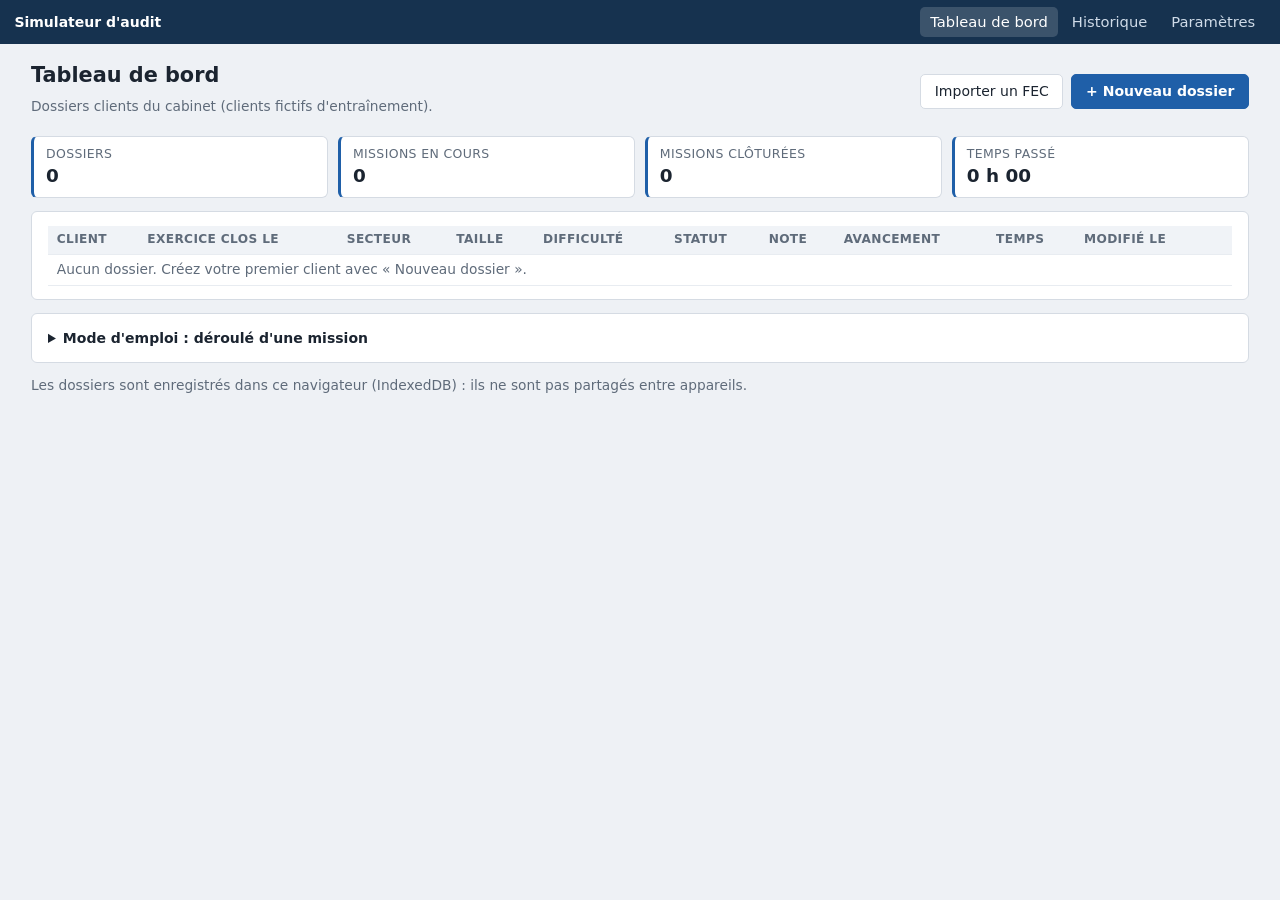
<file: index.html>
<!DOCTYPE html>
<html lang="fr">
<head>
  <meta charset="utf-8">
  <meta name="viewport" content="width=device-width, initial-scale=1">
  <title>Simulateur d'audit</title>
  <link rel="stylesheet" href="css/app.css">
</head>
<body>
  <header class="barre-app">
    <a class="marque" href="#/">Simulateur d'audit</a>
    <nav>
      <a href="#/" data-route="tableau">Tableau de bord</a>
      <a href="#/historique" data-route="historique">Historique</a>
      <a href="#/parametres" data-route="parametres">Paramètres</a>
    </nav>
  </header>
  <div id="vue"><main class="page"><p class="discret">Chargement du logiciel…</p></main></div>
  <script>
    // Diagnostic de démarrage : si l'application ne s'affiche pas, on montre la cause au lieu d'une page vide.
    window.erreursDemarrage = [];
    window.addEventListener('error', function (e) { window.erreursDemarrage.push((e.message || 'Erreur') + (e.filename ? ' — ' + e.filename.split('/').slice(-2).join('/') + ':' + e.lineno : '') + (e.target && e.target.src ? ' — fichier introuvable : ' + e.target.src : '')); }, true);
    window.addEventListener('unhandledrejection', function (e) { window.erreursDemarrage.push('Promesse rejetée : ' + (e.reason && e.reason.message || e.reason)); });
    setTimeout(function () {
      if (window.logicielDemarre) return;
      var v = document.getElementById('vue');
      var details = window.erreursDemarrage.length ? window.erreursDemarrage.join('\n') : 'Aucune erreur signalée par le navigateur (script bloqué ou chargement trop lent).';
      v.innerHTML = '<main class="page"><div class="message erreur"><strong>Le logiciel n\'a pas pu démarrer.</strong></div>'
        + '<p>Navigateur : ' + navigator.userAgent.replace(/</g, '&lt;') + '</p><p>Stockage local (IndexedDB) : ' + ('indexedDB' in window ? 'disponible' : 'indisponible') + '</p>'
        + '<pre style="white-space:pre-wrap;background:#fff;border:1px solid #d5dbe3;padding:.6rem">' + details.replace(/</g, '&lt;') + '</pre>'
        + '<p>Faites une capture de cette page pour le support. Essayez aussi de recharger avec Ctrl + F5, ou d\'ouvrir <a href="v1/">le premier simulateur</a>.</p></main>';
    }, 6000);
  </script>
  <script type="module" src="js/app.js"></script>
  <noscript>Cette application nécessite JavaScript.</noscript>
</body>
</html>
</file>
<file: css/app.css>
:root {
  --fond: #eef1f5;
  --panneau: #ffffff;
  --texte: #1b2430;
  --discret: #5f6b7a;
  --bord: #d5dbe3;
  --marine: #16324f;
  --marine-2: #1f4468;
  --accent: #1f5fa8;
  --accent-clair: #e6effa;
  --vert: #1e7a46; --vert-clair: #e2f3e8;
  --orange: #9a5b00; --orange-clair: #fdf0d5;
  --rouge: #b3261e; --rouge-clair: #fbe9e7;
  --gris: #6b7684; --gris-clair: #e9edf2;
  --hauteur-barre: 44px;
}
* { box-sizing: border-box; }
[hidden] { display: none !important; }
html, body { height: 100%; }
body { margin: 0; font: 14px/1.45 system-ui, -apple-system, "Segoe UI", Roboto, sans-serif; color: var(--texte); background: var(--fond); }
h1 { font-size: 1.3rem; margin: 0 0 .2rem; }
h2 { font-size: 1rem; margin: 0 0 .5rem; }
p { margin: .4rem 0; }
a { color: var(--accent); }
ul { margin: .3rem 0; padding-left: 1.2rem; }
.discret { color: var(--discret); font-size: .86rem; }
.code { font-family: ui-monospace, Consolas, monospace; font-size: .92em; color: var(--accent); }

/* Barre de l'application */
.barre-app { height: var(--hauteur-barre); display: flex; align-items: center; justify-content: space-between; gap: 1rem; padding: 0 .9rem; background: var(--marine); }
.barre-app .marque { color: #fff; font-weight: 600; text-decoration: none; }
.barre-app nav { display: flex; gap: .2rem; }
.barre-app nav a { color: #cfdbe8; text-decoration: none; padding: .25rem .65rem; border-radius: 5px; font-size: .92rem; }
.barre-app nav a.actif { background: rgba(255, 255, 255, .16); color: #fff; }

/* Pages simples (tableau de bord, paramètres) */
.page { max-width: 1250px; margin: 0 auto; padding: 1rem; }
.page.etroite { max-width: 760px; }
.panneau { background: var(--panneau); border: 1px solid var(--bord); border-radius: 6px; padding: .85rem 1rem; margin: .8rem 0; }
.ligne { display: flex; flex-wrap: wrap; gap: .5rem; align-items: center; }
.ligne.espace { justify-content: space-between; }
.ligne.fin { justify-content: flex-end; margin-top: .9rem; }
.grille { display: grid; gap: .2rem .9rem; grid-template-columns: repeat(auto-fit, minmax(220px, 1fr)); }
.indicateurs { display: grid; grid-template-columns: repeat(auto-fit, minmax(150px, 1fr)); gap: .6rem; margin: .8rem 0; }
.indicateur { background: var(--panneau); border: 1px solid var(--bord); border-left: 3px solid var(--accent); border-radius: 6px; padding: .5rem .75rem; }
.indicateur span { display: block; color: var(--discret); font-size: .78rem; text-transform: uppercase; letter-spacing: .03em; }
.indicateur strong { font-size: 1.15rem; font-variant-numeric: tabular-nums; }

/* Formulaires */
label { display: block; font-weight: 600; font-size: .85rem; margin: .7rem 0 .2rem; }
label.en-ligne { display: flex; align-items: center; gap: .5rem; margin: 0; }
label.en-ligne select { width: auto; }
input[type=text], input[type=password], input[type=number], input[type=search], select, textarea {
  width: 100%; padding: .42rem .55rem; border: 1px solid var(--bord); border-radius: 5px; font: inherit; background: #fff; color: inherit;
}
textarea { min-height: 7rem; resize: vertical; }
input:focus, select:focus, textarea:focus, button:focus-visible, a:focus-visible { outline: 2px solid var(--accent); outline-offset: 1px; }
button, a.bouton { font: inherit; cursor: pointer; padding: .42rem .85rem; border-radius: 5px; border: 1px solid var(--bord); background: #fff; color: var(--texte); text-decoration: none; display: inline-block; }
button.principal { background: var(--accent); border-color: var(--accent); color: #fff; font-weight: 600; }
button.danger { color: var(--rouge); }
button.petit, a.bouton.petit { padding: .15rem .5rem; font-size: .84rem; }
button:disabled { opacity: .5; cursor: not-allowed; }

.message { padding: .55rem .75rem; border-radius: 5px; margin: .6rem 0; }
.message.info { background: var(--accent-clair); }
.message.erreur { background: var(--rouge-clair); color: var(--rouge); }
.message.succes { background: var(--vert-clair); color: var(--vert); }
.message.attention { background: var(--orange-clair); color: var(--orange); }

/* Tableaux denses */
.defilement { overflow-x: auto; }
table.dense { border-collapse: collapse; width: 100%; font-size: .86rem; }
table.dense th, table.dense td { padding: .32rem .55rem; border-bottom: 1px solid #e8ecf1; text-align: left; vertical-align: middle; }
table.dense th { background: #f0f3f7; font-size: .76rem; text-transform: uppercase; letter-spacing: .03em; color: var(--discret); white-space: nowrap; }
table.dense tbody tr:hover td { background: #f7f9fc; }
td.nombre, th.nombre { text-align: right; font-variant-numeric: tabular-nums; white-space: nowrap; }
td.actions { white-space: nowrap; text-align: right; }
td.vide { text-align: center; color: var(--discret); padding: 1.5rem; }

/* Pastilles de statut */
.pastille { display: inline-block; padding: .05rem .55rem; border-radius: 10px; font-size: .76rem; font-weight: 600; white-space: nowrap; }
.pastille.gris { background: var(--gris-clair); color: var(--gris); }
.pastille.bleu { background: var(--accent-clair); color: var(--accent); }
.pastille.orange { background: var(--orange-clair); color: var(--orange); }
.pastille.vert { background: var(--vert-clair); color: var(--vert); }
.point { display: inline-block; flex: none; width: 9px; height: 9px; border-radius: 50%; background: #aab3bf; }
.point.bleu { background: #3b82d6; }
.point.orange { background: #e39a12; }
.point.vert { background: #2e9d5b; }
.point.verrou { background: none; border: 2px solid #8493a5; border-radius: 2px; }
.jauge { display: inline-block; width: 70px; height: 7px; background: var(--gris-clair); border-radius: 4px; overflow: hidden; vertical-align: middle; margin-right: .4rem; }
.jauge i { display: block; height: 100%; background: var(--vert); }

/* Dossier ouvert */
.bandeau-dossier { display: flex; flex-wrap: wrap; align-items: center; gap: .4rem 1.6rem; padding: .45rem .9rem; background: var(--panneau); border-bottom: 1px solid var(--bord); }
.bandeau-dossier .client strong { display: block; font-size: 1.02rem; }
.bandeau-dossier .client span { color: var(--discret); font-size: .82rem; }
.bandeau-dossier .client { margin-right: auto; }
.bandeau-dossier .info > span:first-child { display: block; color: var(--discret); font-size: .72rem; text-transform: uppercase; letter-spacing: .03em; }
.bandeau-dossier .menu { display: none; }
.espace-travail { display: flex; align-items: stretch; min-height: calc(100vh - var(--hauteur-barre) - 52px); }
.arborescence { flex: none; width: 265px; background: #f7f9fb; border-right: 1px solid var(--bord); padding: .5rem 0 2rem; font-size: .87rem; }
.arborescence summary { cursor: pointer; padding: .35rem .7rem; font-weight: 600; color: var(--marine); list-style-position: inside; }
.arborescence summary b { color: var(--accent); margin-right: .15rem; }
.arborescence .noeud { display: flex; align-items: center; gap: .45rem; padding: .22rem .7rem .22rem 1.5rem; color: var(--texte); text-decoration: none; border-left: 3px solid transparent; }
.arborescence .noeud.racine { padding-left: .7rem; font-weight: 600; margin-bottom: .2rem; }
.arborescence .noeud:hover { background: #e9eef4; }
.arborescence .noeud.actif { background: var(--accent-clair); border-left-color: var(--accent); }
.arborescence .noeud .code { flex: none; width: 1.7rem; }
.arborescence .noeud .libelle { overflow: hidden; text-overflow: ellipsis; white-space: nowrap; }
.contenu { flex: 1; min-width: 0; padding: 1rem 1.2rem 2rem; max-width: 1500px; }
.fil { color: var(--discret); font-size: .8rem; text-transform: uppercase; letter-spacing: .04em; margin: 0 0 .2rem; }

dialog { border: 1px solid var(--bord); border-radius: 8px; padding: 1.1rem; width: min(640px, 94vw); }
dialog::backdrop { background: rgba(15, 30, 50, .45); }

@media (max-width: 760px) {
  .bandeau-dossier .menu { display: inline-block; }
  .bandeau-dossier .client { margin-right: 0; flex: 1; }
  .espace-travail { display: block; }
  .arborescence { display: none; width: auto; border-right: 0; border-bottom: 1px solid var(--bord); }
  .arborescence.ouverte { display: block; }
  .contenu { padding: .8rem; }
  .page { padding: .7rem; }
}

/* Phase 2 : données comptables */
.panneau.serre { padding: 0; overflow: hidden; }
.panneau.serre .titre-tableau { padding: .6rem .8rem .2rem; }
.panneau.serre table.dense th:first-child, .panneau.serre table.dense td:first-child { padding-left: .8rem; }
.defilement.haut { max-height: 68vh; overflow: auto; }
.defilement.haut thead th { position: sticky; top: 0; z-index: 1; }
.filtres { display: flex; flex-wrap: wrap; gap: .5rem .8rem; margin-bottom: .6rem; }
.filtres label { margin: 0; font-weight: 600; font-size: .78rem; color: var(--discret); }
.filtres label input, .filtres label select { display: block; width: auto; max-width: 100%; margin-top: .15rem; font-weight: 400; color: var(--texte); }
.filtres label.large { flex: 1; min-width: 180px; }
.filtres label.large input { width: 100%; }
.pied-tableau { padding: .45rem .8rem; border-top: 1px solid var(--bord); background: #f7f9fb; }
table.fec td { white-space: nowrap; max-width: 320px; overflow: hidden; text-overflow: ellipsis; }
table.dense td.date { white-space: nowrap; }
table.dense tr.bande td { background: #f6f8fb; }
table.dense tr.total td { font-weight: 700; background: #eef2f7; border-top: 2px solid var(--bord); }
table.dense tr.rubrique td { font-weight: 600; }
table.dense tr.detail { display: none; }
.avec-detail table.dense tr.detail { display: table-row; }
table.dense tr.detail td { color: var(--discret); font-size: .82rem; }
table.dense tr.detail td:first-child { padding-left: 2rem; }
input[type=date] { padding: .35rem .45rem; border: 1px solid var(--bord); border-radius: 5px; font: inherit; }
input[type=checkbox] { width: 1rem; height: 1rem; }

/* Phase 3 : planification */
fieldset.ecran { border: 0; padding: 0; margin: 0; min-width: 0; }
fieldset.ecran:disabled textarea, fieldset.ecran:disabled input, fieldset.ecran:disabled select { background: #f1f3f6; }
.fiche { display: grid; grid-template-columns: max-content 1fr; gap: .25rem 1rem; margin: 0; }
.fiche dt { color: var(--discret); font-size: .84rem; }
.fiche dd { margin: 0; }
table.dense td textarea, table.dense td input[type=text] { min-height: 0; font-size: .86rem; padding: .25rem .4rem; }
table.dense td select { padding: .2rem .3rem; font-size: .84rem; width: auto; }
table.dense td.reponse { min-width: 260px; }
tr.significatif td { background: var(--orange-clair) !important; }
.risque-faible { background: var(--vert-clair) !important; }
.risque-moyen { background: var(--orange-clair) !important; }
.risque-eleve { background: var(--rouge-clair) !important; }
.onglets { display: flex; flex-wrap: wrap; gap: .15rem; border-bottom: 1px solid var(--bord); margin: .6rem 0; }
.onglets button { border: 0; border-bottom: 3px solid transparent; border-radius: 0; background: none; padding: .4rem .7rem; }
.onglets button.actif { border-bottom-color: var(--accent); color: var(--accent); font-weight: 600; }
.lettre { font-family: Georgia, "Times New Roman", serif; font-size: .95rem; min-height: 32rem; line-height: 1.55; }
@media print { .barre-app, .bandeau-dossier, .arborescence, button, .message { display: none !important; } .contenu { padding: 0; } }

/* Phase 4 : cycles, feuilles de travail, pièces, ajustements */
.pastille.rouge { background: var(--rouge-clair); color: var(--rouge); }
dialog.large { width: min(860px, 96vw); }
.barre-panier { position: sticky; bottom: 0; z-index: 5; display: flex; flex-wrap: wrap; gap: .5rem 1rem; align-items: center; justify-content: space-between; margin-top: .8rem; padding: .55rem .8rem; background: var(--marine); color: #fff; border-radius: 6px; }
.barre-panier select { width: auto; max-width: 220px; color: var(--texte); }
table.dense tr.cochee td { background: var(--orange-clair) !important; }
.filtres.sondage { align-items: flex-end; margin: .6rem 0 0; padding-top: .6rem; border-top: 1px solid var(--bord); }
label.en-ligne.puce { font-weight: 400; border: 1px solid var(--bord); border-radius: 12px; padding: .1rem .55rem; background: #fff; }
.deux-colonnes { display: grid; grid-template-columns: minmax(200px, 280px) 1fr; gap: .8rem; align-items: start; }
.liste-pieces { max-height: 70vh; overflow: auto; margin: 0; }
.liste-pieces a { display: block; padding: .45rem .7rem; border-bottom: 1px solid #e8ecf1; color: var(--texte); text-decoration: none; font-size: .86rem; border-left: 3px solid transparent; }
.liste-pieces a.actif { background: var(--accent-clair); border-left-color: var(--accent); }
.piece { background: #fffdf8; border: 1px solid #d9d2c0; border-radius: 4px; padding: 1.2rem 1.4rem; box-shadow: 0 1px 3px rgba(0, 0, 0, .08); }
.piece h2 { margin: 1rem 0 .2rem; font-size: 1.1rem; }
.piece table { margin: .6rem 0; background: transparent; }
.piece .annexe { margin-top: .7rem; padding: .5rem .7rem; border-left: 3px solid #b9ad8e; background: #f6f1e3; font-size: .9rem; }
td.ecriture { font-size: .8rem; white-space: nowrap; font-variant-numeric: tabular-nums; }
@media (max-width: 760px) { .deux-colonnes { grid-template-columns: 1fr; } .liste-pieces { max-height: 30vh; } td.ecriture { white-space: normal; } }

/* Phase 5 : correction et historique */
.lecture-seule input:disabled, .lecture-seule textarea:disabled, .lecture-seule select:disabled { background: #f1f3f6; color: var(--texte); opacity: 1; }
.note-globale { font-size: 2.6rem; font-weight: 700; line-height: 1.1; font-variant-numeric: tabular-nums; }
.note-globale.vert { color: var(--vert); }
.note-globale.orange { color: var(--orange); }
.note-globale.rouge { color: var(--rouge); }
ul.constats { margin: 0; padding-left: 1rem; font-size: .84rem; }
p.avis { margin: .35rem 0 0; font-size: .86rem; padding: .35rem .5rem; background: var(--accent-clair); border-radius: 4px; }
.bloc-anomalie { background: var(--panneau); border: 1px solid var(--bord); border-left: 4px solid var(--bord); border-radius: 6px; padding: .6rem .9rem; margin: .6rem 0; }
.bloc-anomalie.ok { border-left-color: var(--vert); }
.bloc-anomalie.moyen { border-left-color: #e39a12; }
.bloc-anomalie.ko { border-left-color: var(--rouge); }
details.panneau summary { cursor: pointer; font-weight: 600; }
.deux-colonnes.egales { grid-template-columns: 1fr 1fr; }
.message.ligne { display: flex; }
@media (max-width: 760px) { .deux-colonnes.egales { grid-template-columns: 1fr; } }

/* Phase 6 : outils des cycles */
table.dense tr.non-lettree td { background: #fffaf0; }
.panneau.outil .corps-outil { padding: 0 .8rem .6rem; }
.panneau.outil .corps-outil > .defilement { margin: 0 -.8rem -.6rem; }
pre.lettre-pre { white-space: pre-wrap; font: .9rem/1.5 Georgia, "Times New Roman", serif; background: #fffdf8; border: 1px solid #d9d2c0; padding: .8rem 1rem; }
.opinions { display: flex; flex-wrap: wrap; gap: .4rem; }
.opinions label.puce { padding: .3rem .7rem; }
ol.mode-emploi { margin: .4rem 0 0; padding-left: 1.3rem; }
ol.mode-emploi li { margin: .25rem 0; }
</file>
